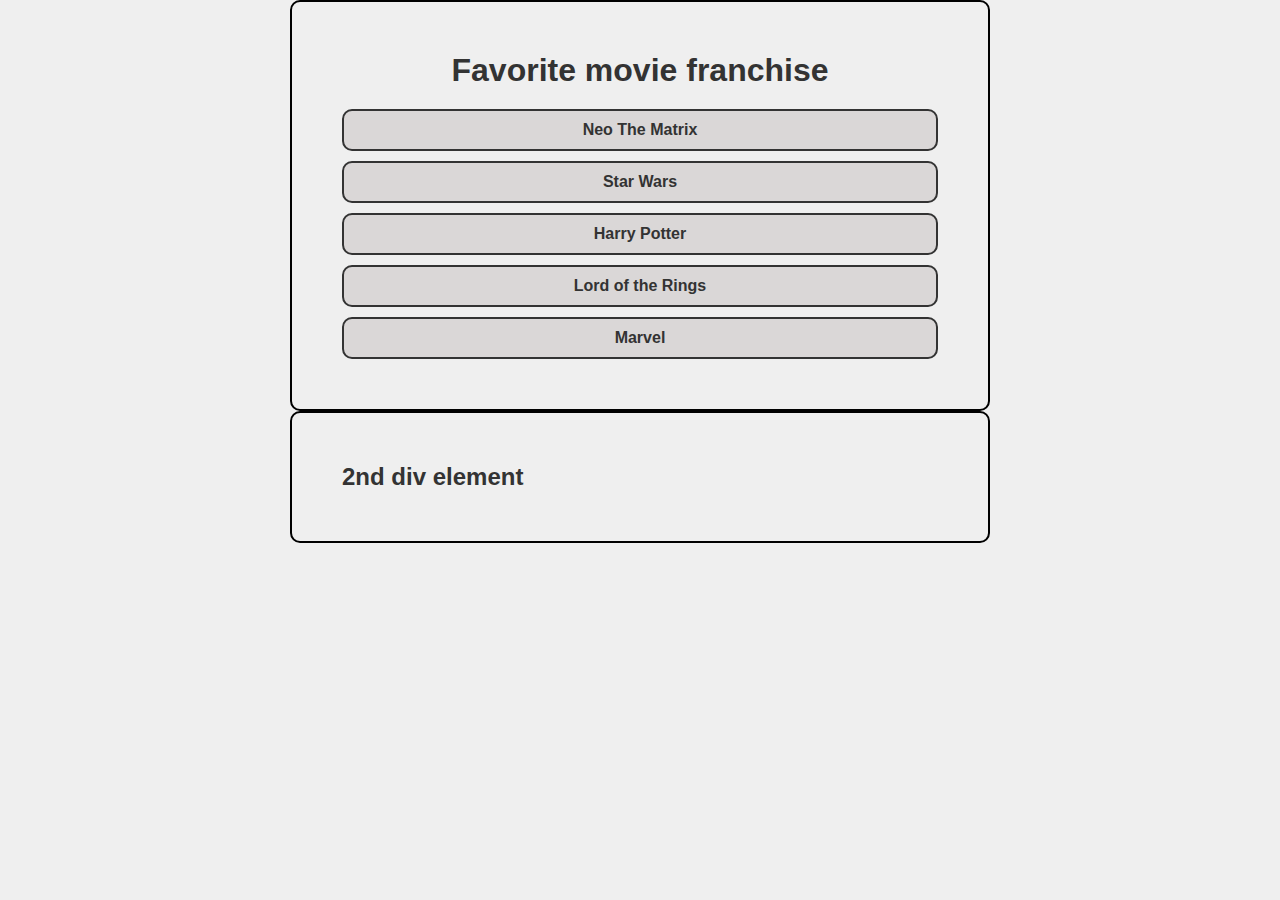
<file: 01_selecting-elements/index.html>
<!DOCTYPE html>
<html lang="en">
<head>
    <meta charset="UTF-8">
    <meta http-equiv="X-UA-Compatible" content="IE=edge">
    <meta name="viewport" content="width=device-width, initial-scale=1.0">
    <title>Selecting elements</title>
    <link rel="stylesheet" href="style.css">
    <script src="script.js" defer></script>
</head>
<body>
    <div class="container">
        <h1 id="main-heading">Favorite movie franchise</h1>
        <ul>
            <li id='li1' class="list-items">
                <span>Neo</span> 
                The Matrix
            </li>
            <li id='li2' class="list-items">Star Wars</li>
            <li id='li3' class="list-items">Harry Potter</li>
            <li id='li4' class="list-items">Lord of the Rings</li>
            <li id='li5' class="list-items">Marvel</li>
        </ul>
    </div>

    <div class="container">
        <h2>2nd div element</h2>
    </div>
</body>
</html>
</file>
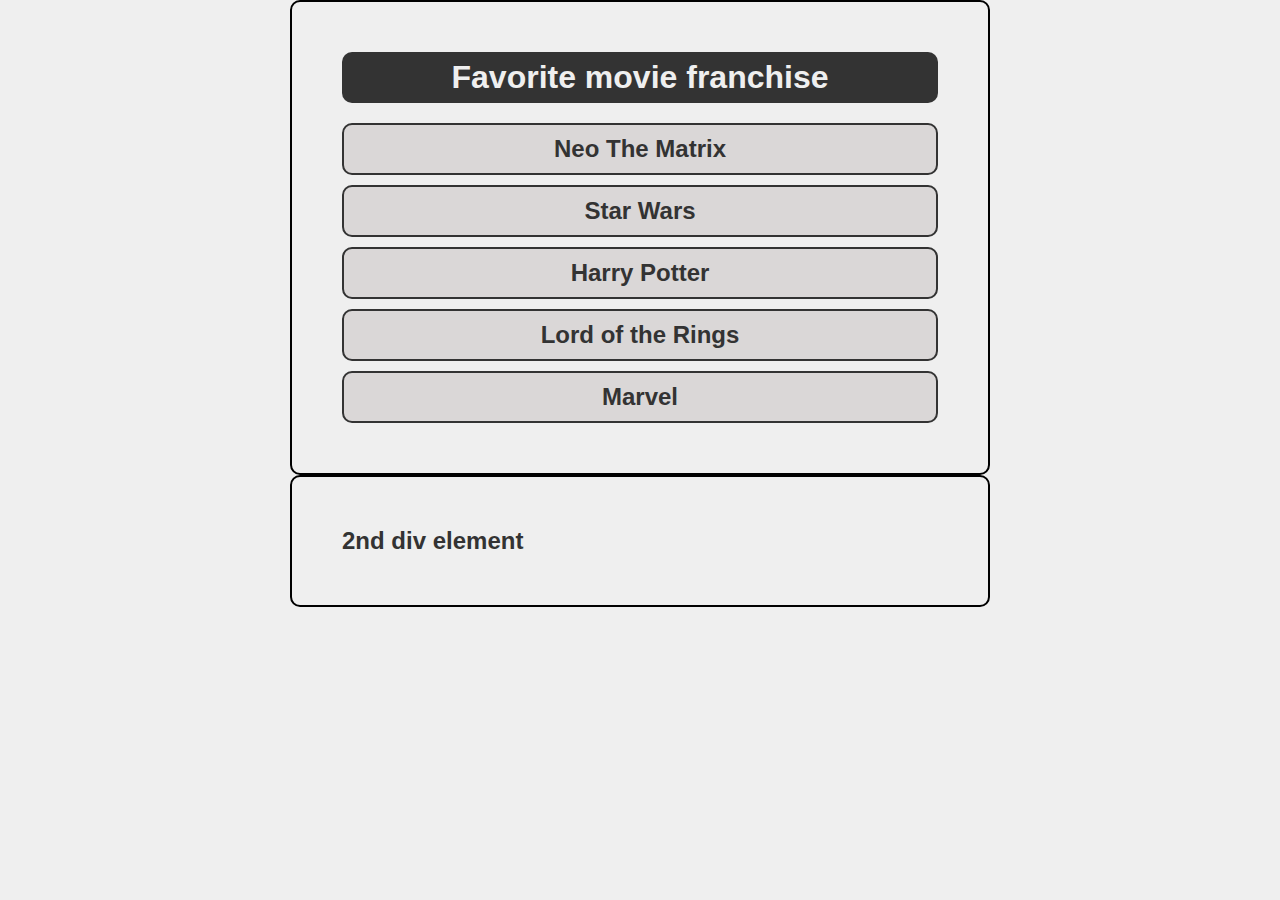
<file: 02_styling-elements/index.html>
<!DOCTYPE html>
<html lang="en">
<head>
    <meta charset="UTF-8">
    <meta http-equiv="X-UA-Compatible" content="IE=edge">
    <meta name="viewport" content="width=device-width, initial-scale=1.0">
    <title>Styling elements</title>
    <link rel="stylesheet" href="style.css">
    <script src="script.js" defer></script>
</head>

<body>
    <div class="container">
        <h1 id="main-heading">Favorite movie franchise</h1>
        <ul>
            <li id='li1' class="list-items">
                <span>Neo</span> 
                The Matrix
            </li>
            <li id='li2' class="list-items">Star Wars</li>
            <li id='li3' class="list-items">Harry Potter</li>
            <li id='li4' class="list-items">Lord of the Rings</li>
            <li id='li5' class="list-items">Marvel</li>
        </ul>
    </div>

    <div class="container">
        <h2>2nd div element</h2>
    </div>
</body>

</html>
</file>
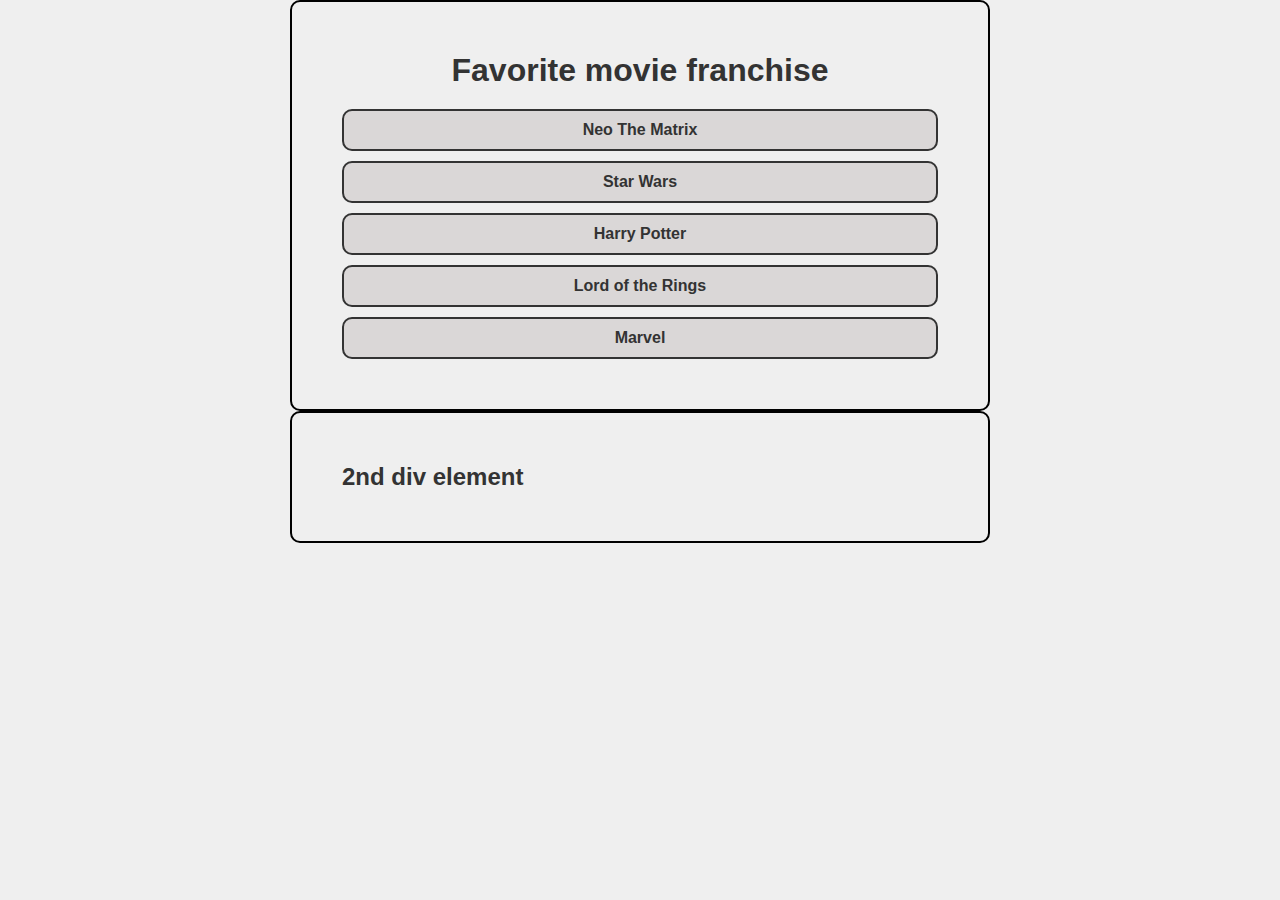
<file: 03_creating-elements/index.html>
<!DOCTYPE html>
<html lang="en">
<head>
    <meta charset="UTF-8">
    <meta http-equiv="X-UA-Compatible" content="IE=edge">
    <meta name="viewport" content="width=device-width, initial-scale=1.0">
    <title>Creating, adding, modify, remove</title>
    <link rel="stylesheet" href="style.css">
    <script src="script.js" defer></script>
</head>

<body>
    <div class="container">
        <h1 id="main-heading">Favorite movie franchise</h1>
        <ul>
            <li id='li1' class="list-items">
                <span>Neo</span> 
                The Matrix
            </li>
            <li id='li2' class="list-items">Star Wars</li>
            <li id='li3' class="list-items">Harry Potter</li>
            <li id='li4' class="list-items">Lord of the Rings</li>
            <li id='li5' class="list-items">Marvel</li>
        </ul>
    </div>

    <div class="container">
        <h2>2nd div element</h2>
    </div>
</body>

</html>
</file>
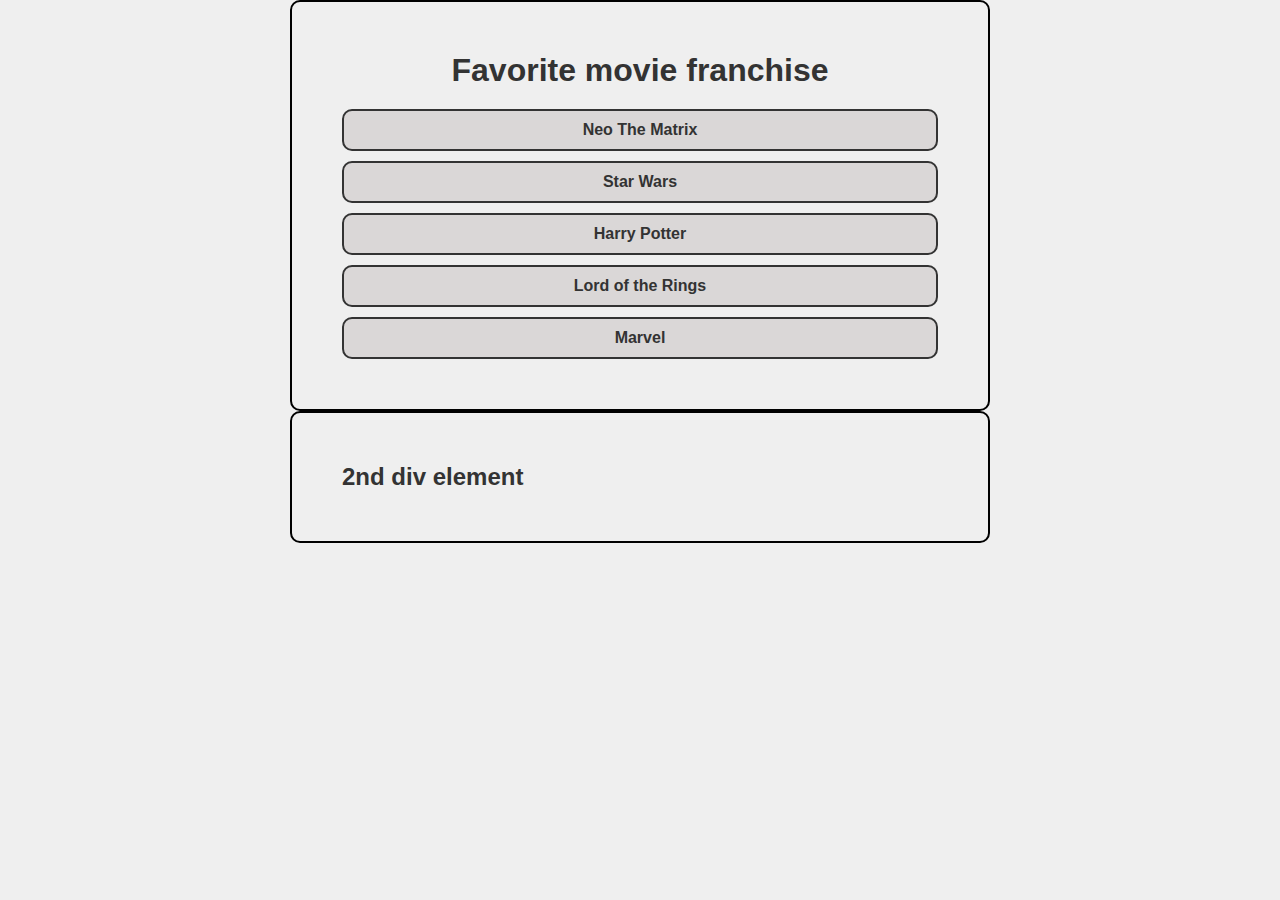
<file: 04_traversing-the-dom/index.html>
<!DOCTYPE html>
<html lang="en">
<head>
    <meta charset="UTF-8">
    <meta http-equiv="X-UA-Compatible" content="IE=edge">
    <meta name="viewport" content="width=device-width, initial-scale=1.0">
    <title>Traversing the DOM</title>
    <link rel="stylesheet" href="style.css">
    <script src="script.js" defer></script>
</head>

<body>
    <div class="container">
        <h1 id="main-heading">Favorite movie franchise</h1>
        <ul>
            <li id='li1' class="list-items">
                <span>Neo</span> 
                The Matrix
            </li>
            <li id='li2' class="list-items">Star Wars</li>
            <li id='li3' class="list-items">Harry Potter</li>
            <li id='li4' class="list-items">Lord of the Rings</li>
            <li id='li5' class="list-items">Marvel</li>
        </ul>
    </div>

    <div class="container">
        <h2>2nd div element</h2>
    </div>
</body>

</html>
</file>
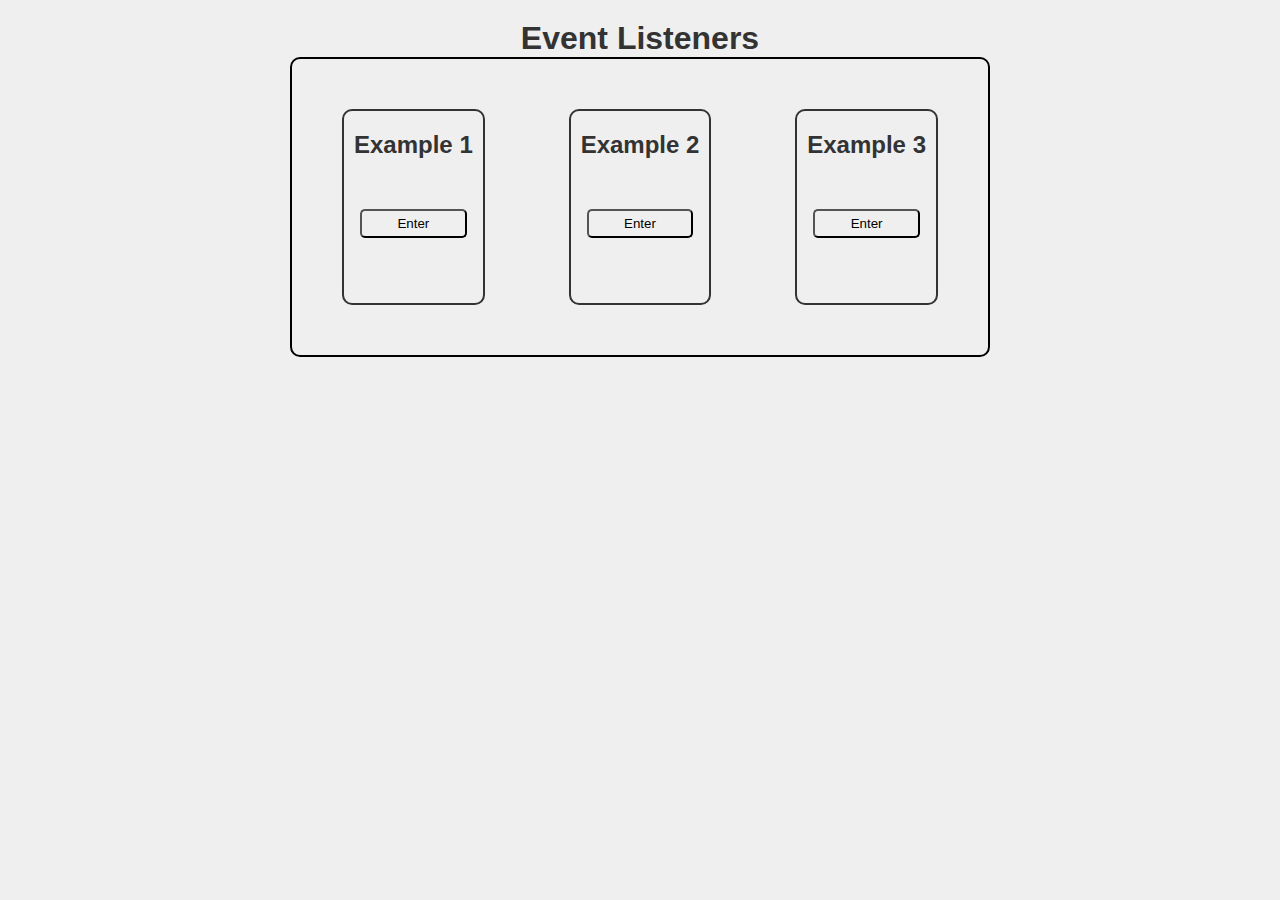
<file: 05_event-listeners/index.html>
<!DOCTYPE html>
<html lang="en">
<head>
    <meta charset="UTF-8">
    <meta http-equiv="X-UA-Compatible" content="IE=edge">
    <meta name="viewport" content="width=device-width, initial-scale=1.0">
    <title>Event Listeners</title>
    <link rel="stylesheet" href="style.css">
    <script src="script.js" defer></script>
</head>

<body>
    <h1 id="main-heading">Event Listeners</h1>
    <div class="container">
        <div class="boxes box-1">
            <h2 id="heading">Example 1</h1>
            <button class="btn-1" onclick="alert('I love javascript')">Enter</button>
        </div>
        <div class="boxes box-2">
            <h2 id="heading">Example 2</h1>
            <button class="btn-2">Enter</button>
        </div>
        <div class="boxes box-3">
            <h2 id="heading">Example 3</h1>
            <button class="btn-3">Enter</button>
        </div>
    </div>
</body>

</html>
</file>
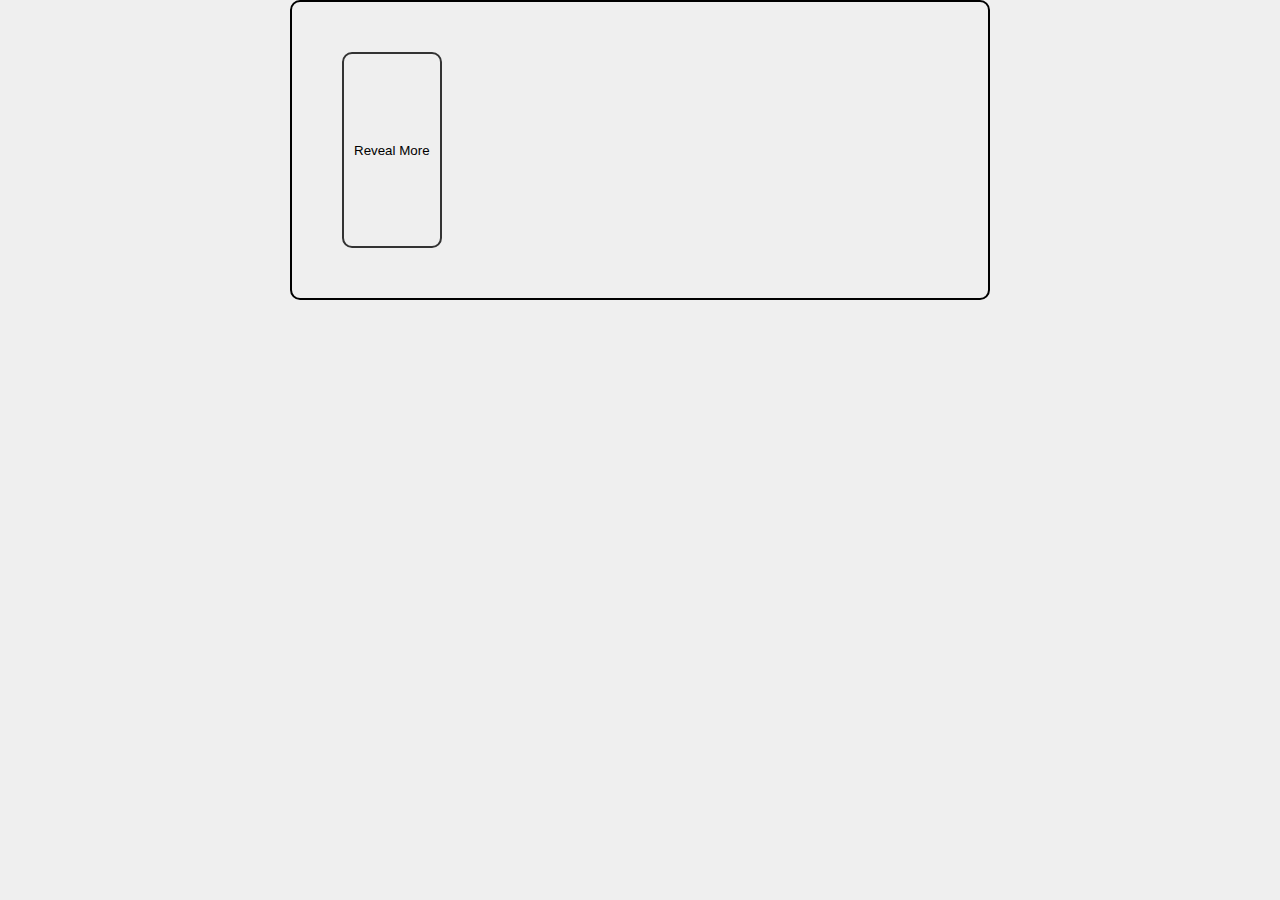
<file: 06_event-example/index.html>
<!DOCTYPE html>
<html lang="en">
<head>
    <meta charset="UTF-8">
    <meta http-equiv="X-UA-Compatible" content="IE=edge">
    <meta name="viewport" content="width=device-width, initial-scale=1.0">
    <title>Event Listeners Example</title>
    <link rel="stylesheet" href="style.css">
    <script src="script.js" defer></script>
</head>

<body>

    <div class="container">
        <button class="reveal-btn boxes">Reveal More</button>
    
        <div class="hidden-content boxes">
            Lorem ipsum dolor sit amet consectetur adipisicing elit. Quis similique velit repellendus maiores ea! Quidem aliquam dolores, dolore iusto maiores consequatur molestias obcaecati. Eius veniam sint modi quibusdam necessitatibus illo recusandae commodi, repellat nobis vero magnam repudiandae, culpa, rem eaque.
        </div>
    </div>
   
</body>

</html>
</file>
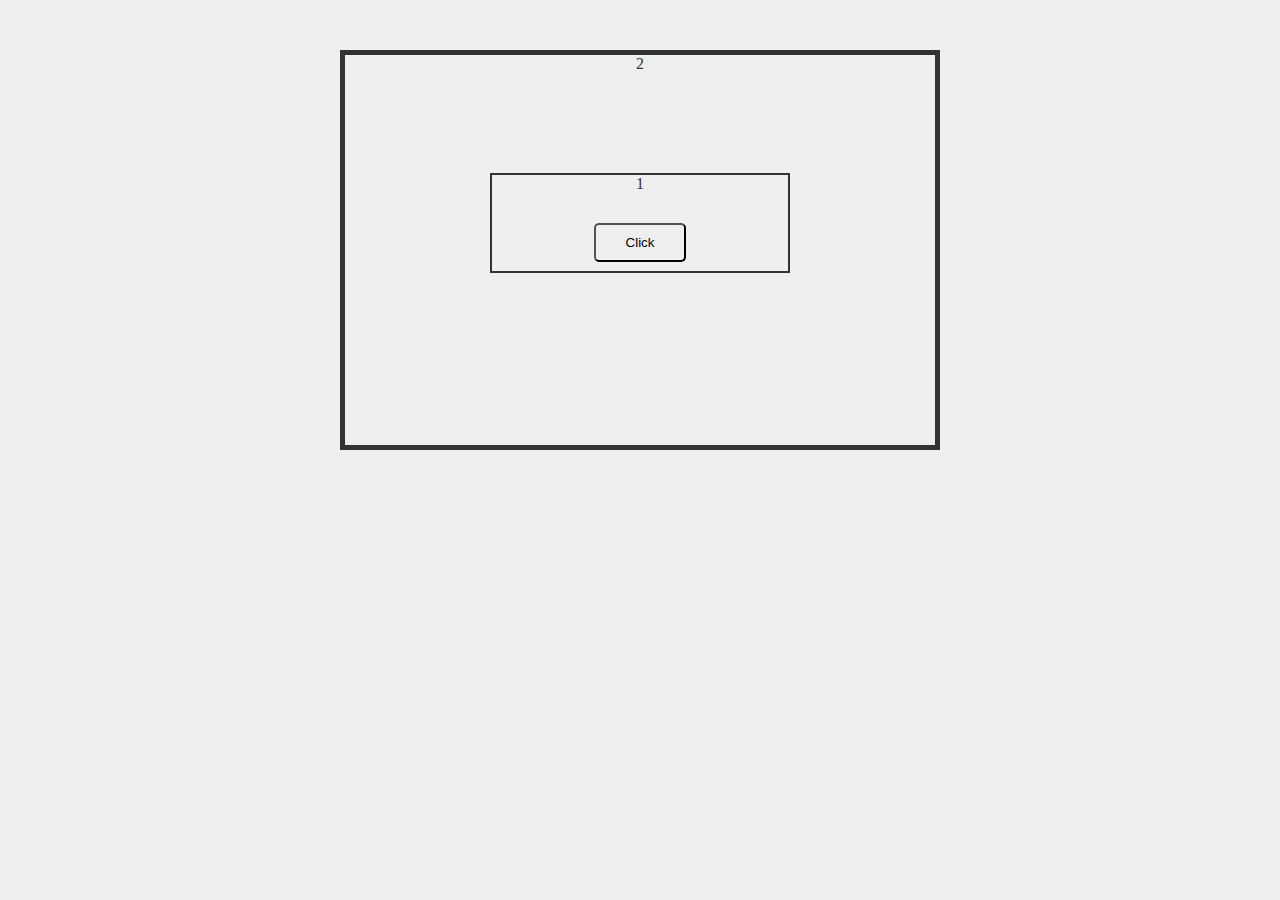
<file: 07_event-propagation/index.html>
<!DOCTYPE html>
<html lang="en">
<head>
    <meta charset="UTF-8">
    <meta http-equiv="X-UA-Compatible" content="IE=edge">
    <meta name="viewport" content="width=device-width, initial-scale=1.0">
    <title>Event Propagation</title>
    <link rel="stylesheet" href="style.css">
    <script src="script.js" defer></script>
</head>
<body>

    <div class="div2">
        2
        <div class="div1">
            1
            <button>Click</button>
        </div>
    </div>

</body>
</html>
</file>
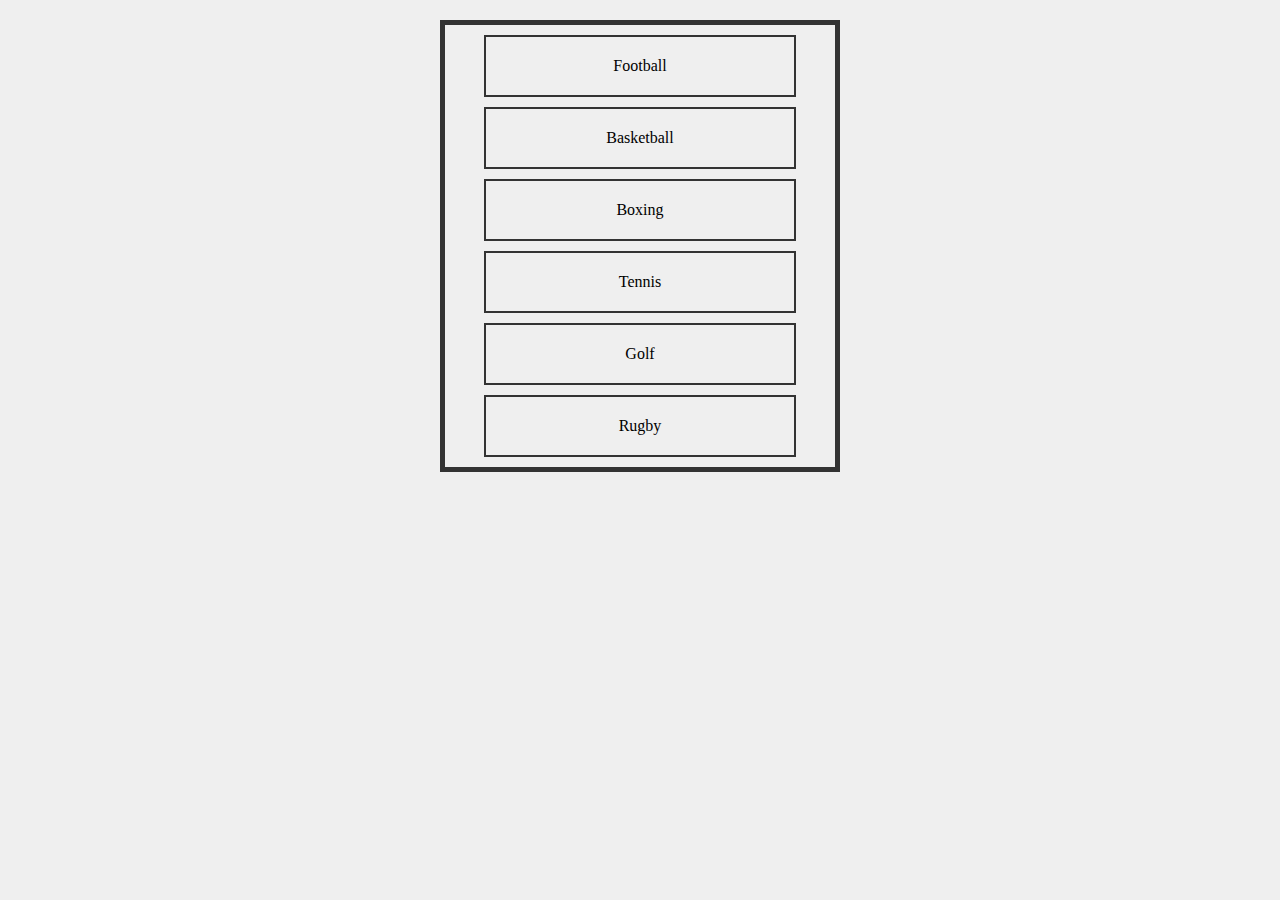
<file: 08_event-delegation/index.html>
<!DOCTYPE html>
<html lang="en">
<head>
    <meta charset="UTF-8">
    <meta http-equiv="X-UA-Compatible" content="IE=edge">
    <meta name="viewport" content="width=device-width, initial-scale=1.0">
    <title>Event delegation</title>
    <link rel="stylesheet" href="style.css">
    <script src="script.js" defer></script>
</head>
<body>

    <ul id="sports" class="sports">
       <li id="football">Football</li>
       <li id="basketball">Basketball</li>
       <li id="boxing">Boxing</li>
       <li id="tennis">Tennis</li>
       <li id="golf">Golf</li>
    </ul>

</body>
</html>
</file>
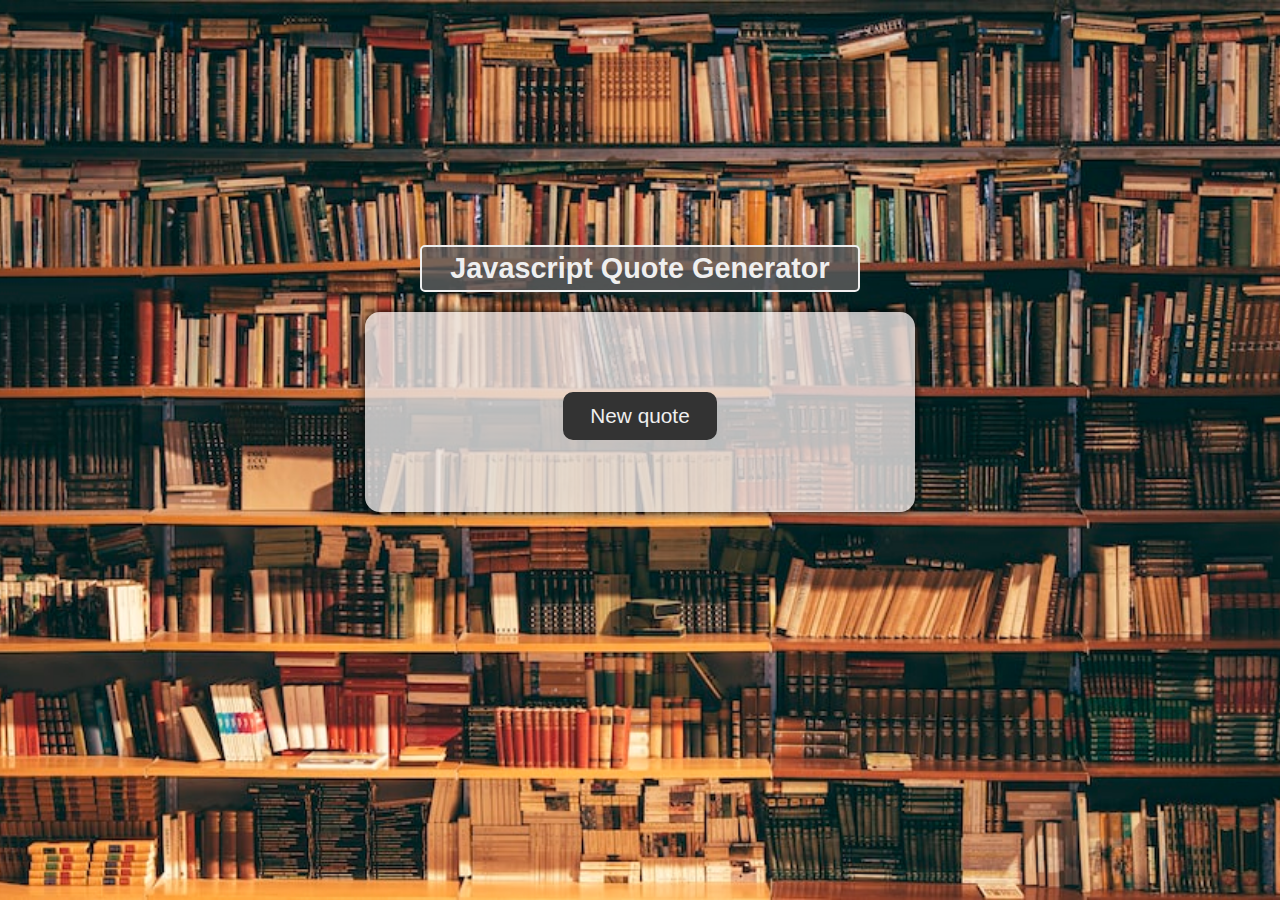
<file: 09_quote-generator/index.html>
<!DOCTYPE html>
<html lang="en">
<head>
    <meta charset="UTF-8">
    <meta http-equiv="X-UA-Compatible" content="IE=edge">
    <meta name="viewport" content="width=device-width, initial-scale=1.0">
    <title>Quote Generator</title>
    <link rel="stylesheet" href="style.css">
    <script src="script.js" defer></script>
</head>
<body>

    <div class="container">
        <div class="header">
            <h2>Javascript Quote Generator</h2>
        </div>

        <div class="main-content">

            <div class="text-area">
                <span class="quote"></span>
            </div>
            
            <div class="person"></div>

            <div class="button-area">
                <button id="new-quote">New quote</button>
            </div>

        </div>

    </div>

</body>
</html>
</file>
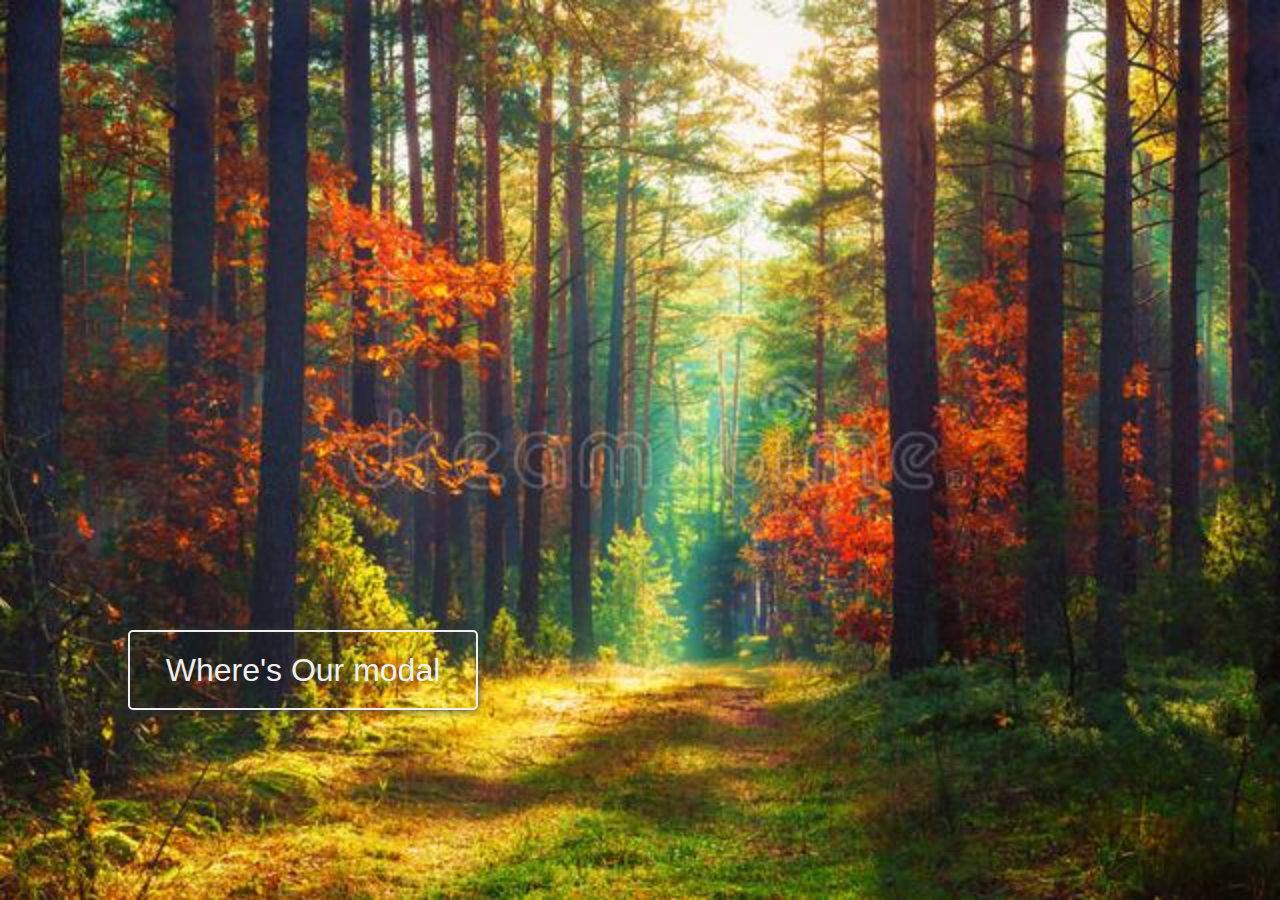
<file: 10_model/index.html>
<!DOCTYPE html>
<html lang="en">
<head>
    <meta charset="UTF-8">
    <meta http-equiv="X-UA-Compatible" content="IE=edge">
    <meta name="viewport" content="width=device-width, initial-scale=1.0">
    <title>Javascript Modal</title>
    <link rel="stylesheet" href="style.css">
    <script src="script.js" defer></script>
</head>

<body>
    
    <button id="open-btn">
        <p>Where's Our modal</p>
    </button>

    <div id="modal-container">
        <div id="modal">
            <p>Here I am!</p>
            <div id="close-btn">&times;</div>
        </div>
    </div>

</body>

</html>
</file>
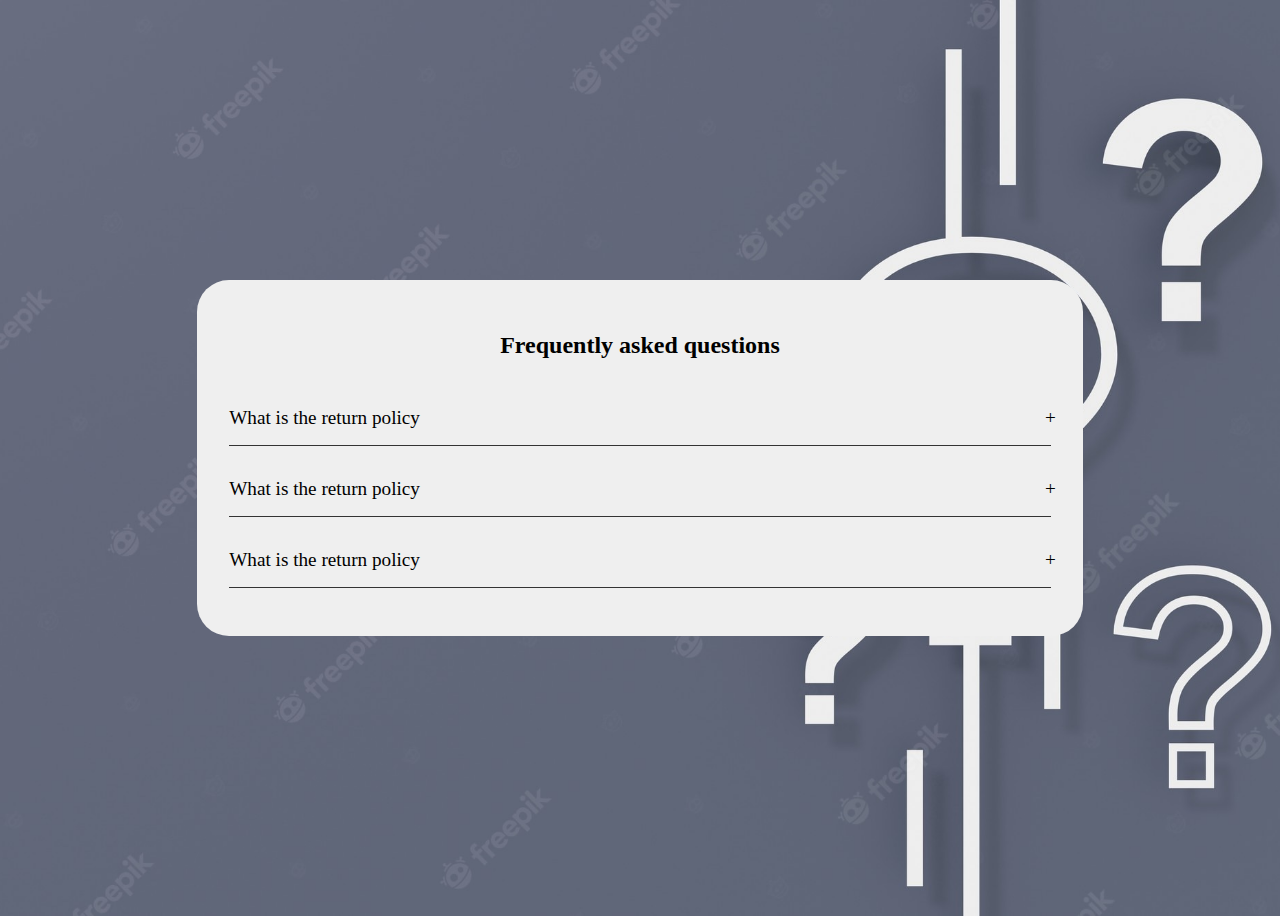
<file: 11_accordion/index.html>
<!DOCTYPE html>
<html lang="en">
<head>
    <meta charset="UTF-8">
    <meta http-equiv="X-UA-Compatible" content="IE=edge">
    <meta name="viewport" content="width=device-width, initial-scale=1.0">
    <title>Accordion</title>
    <link rel="stylesheet" href="style.css">
    <script src="script.js" defer></script>
</head>
<body>

    <div class="accordion">
        <h2 class="accordion-title">Frequently asked questions</h2>

        <div class="content-container">
            <div class="question">What is the return policy</div>
            <div class="answer">Lorem ipsum dolor sit amet consectetur adipisicing elit. Sapiente voluptates vitae itaque officia, qui vero amet? Cupiditate impedit nam saepe eligendi. Voluptates fugiat cumque alias cum eum modi fuga voluptas.</div>
        </div>
        <div class="content-container">
            <div class="question">What is the return policy</div>
            <div class="answer">Lorem ipsum dolor sit amet consectetur adipisicing elit. Sapiente voluptates vitae itaque officia, qui vero amet? Cupiditate impedit nam saepe eligendi. Voluptates fugiat cumque alias cum eum modi fuga voluptas.</div>
        </div>
        <div class="content-container">
            <div class="question">What is the return policy</div>
            <div class="answer">Lorem ipsum dolor sit amet consectetur adipisicing elit. Sapiente voluptates vitae itaque officia, qui vero amet? Cupiditate impedit nam saepe eligendi. Voluptates fugiat cumque alias cum eum modi fuga voluptas.</div>
        </div>

    </div>

</body>
</html>
</file>
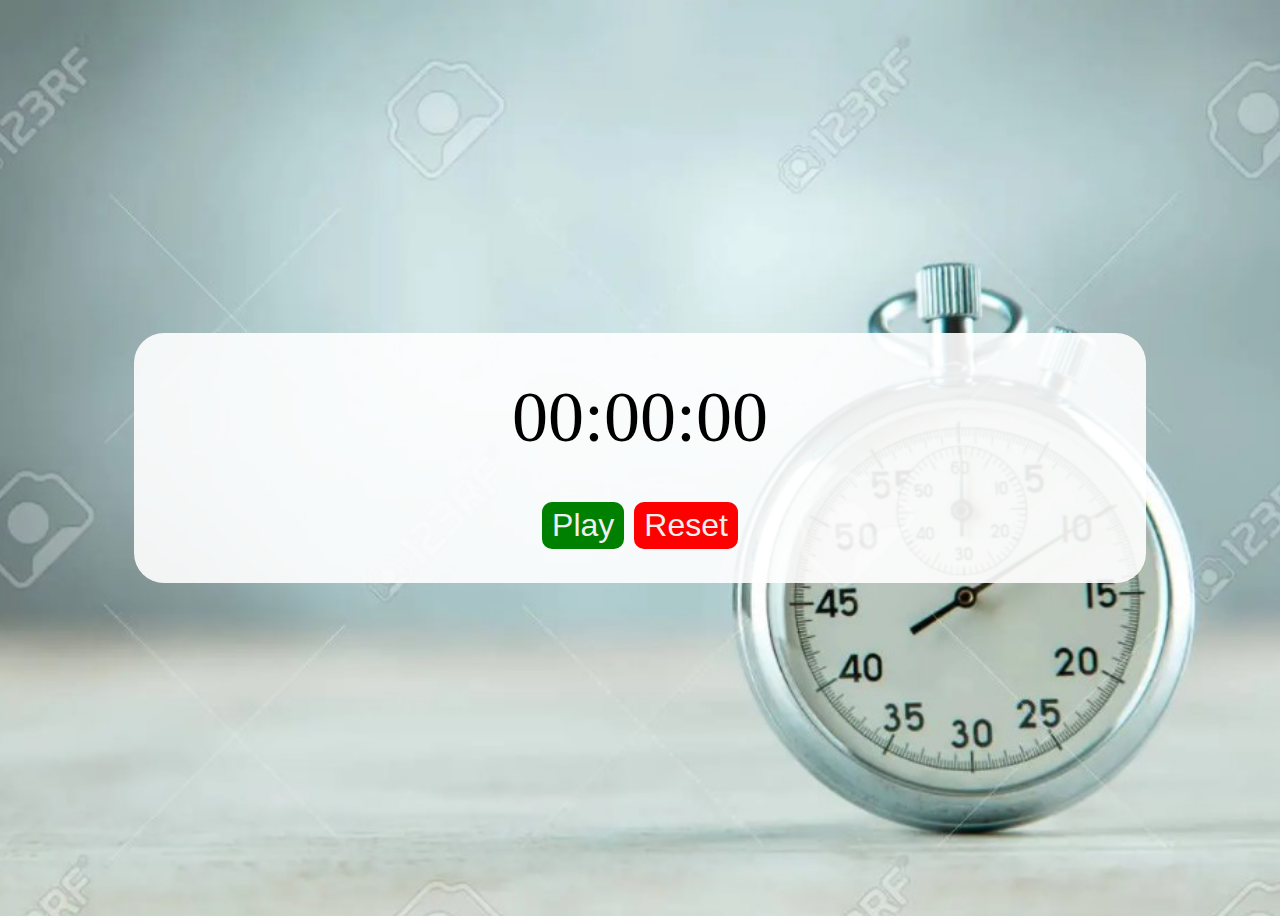
<file: 12_stopwatch/index.html>
<!DOCTYPE html>
<html lang="en">
<head>
    <meta charset="UTF-8">
    <meta http-equiv="X-UA-Compatible" content="IE=edge">
    <meta name="viewport" content="width=device-width, initial-scale=1.0">
    <title>Stopwatch</title>
    <link rel="stylesheet" href="style.css">
    <script src="script.js" defer></script>
</head>
<body>
    
    <div class="container">
        <div id="timer">
            00:00:00
        </div>

        <div class="buttons">
            <div id="startStopBtn">
                <button id="play">Play</button>
            </div>
            <div id="resetBtn">
                <button id="reset">Reset</button>
            </div>
        </div>
    </div>

</body>
</html>
</file>
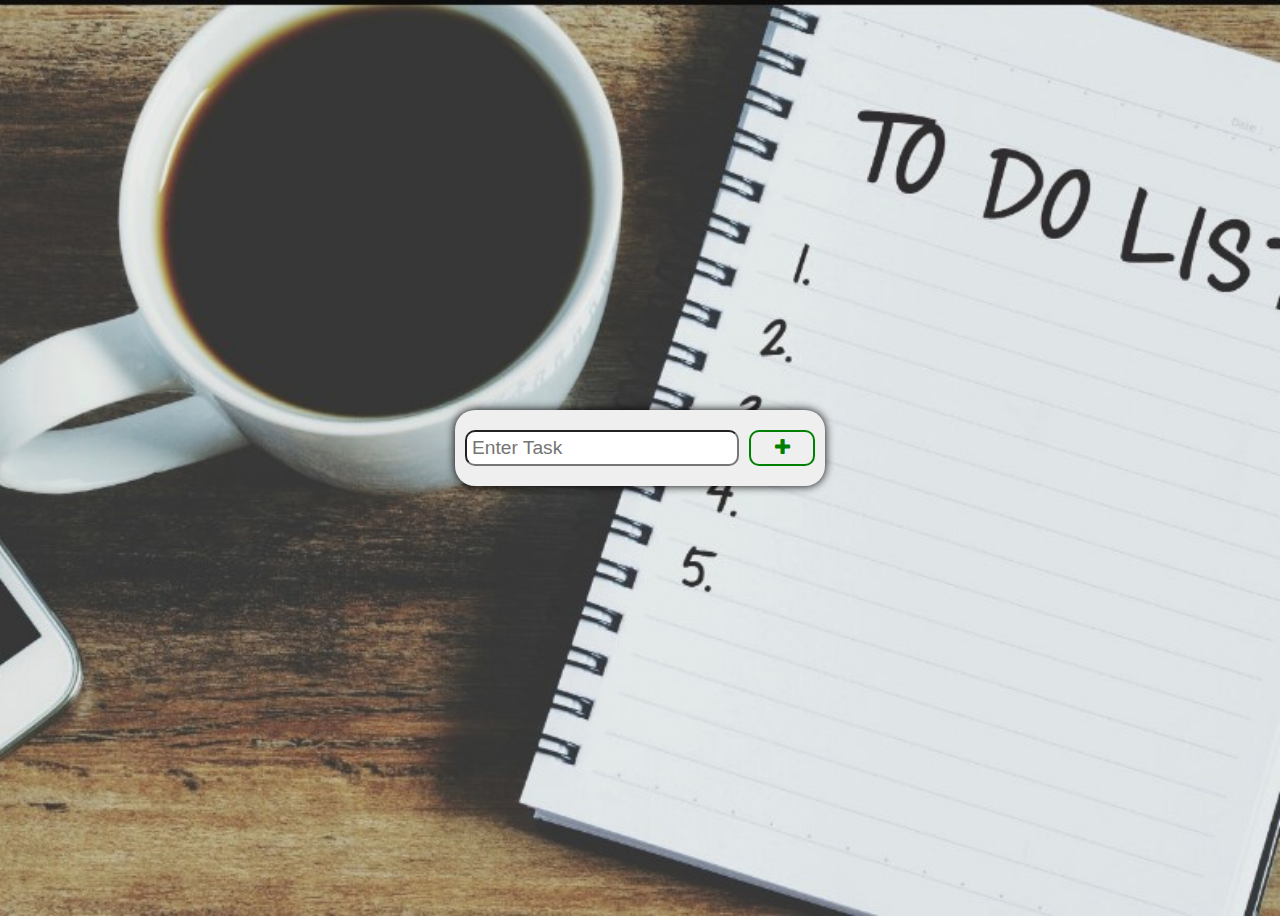
<file: 13_to-do-list/index.html>
<!DOCTYPE html>
<html lang="en">
<head>
    <meta charset="UTF-8">
    <meta http-equiv="X-UA-Compatible" content="IE=edge">
    <meta name="viewport" content="width=device-width, initial-scale=1.0">
    <title>To do list</title>
    <link href="http://cdnjs.cloudflare.com/ajax/libs/font-awesome/4.3.0/css/font-awesome.css" rel="stylesheet"  type='text/css'>
    <link rel="stylesheet" href="style.css">
    <script src="script.js" defer></script>
</head>
<body>
    
    <div class="container">
        <div id="add-task-container">
            <input type="text" placeholder="Enter Task" id="input-task">
            <button id="add-task"><i class="fa fa-plus"></i></button>
        </div>

        <div id="task-container"></div>
    </div>

</body>
</html>
</file>
<file: 01_selecting-elements/style.css>
* {
    box-sizing: border-box;
    margin: 0;
    padding: 0;
}

body {
    background-color: #efefef;
    color: #333;
    font-family: sans-serif;
}

.container {
    margin: 0 auto;
    max-width: 700px;
    padding: 50px;
    border: 2px solid #000;
    border-radius: 10px;
}

h1 {
    text-align: center;
}

ul {
    margin-top: 20px;
}

li {
    padding: 10px;
    border: 2px solid #333;
    list-style-type: none;
    cursor: pointer;
    margin-top: 10px;
    background-color: rgb(218, 215, 215);
    text-align: center;
    font-weight: bold;
    border-radius: 10px;
}
</file>
<file: 02_styling-elements/style.css>
* {
    box-sizing: border-box;
    margin: 0;
    padding: 0;
}

body {
    background-color: #efefef;
    color: #333;
    font-family: sans-serif;
}

.container {
    margin: 0 auto;
    max-width: 700px;
    padding: 50px;
    border: 2px solid #000;
    border-radius: 10px;
}

h1 {
    text-align: center;
}

ul {
    margin-top: 20px;
}

li {
    padding: 10px;
    border: 2px solid #333;
    list-style-type: none;
    cursor: pointer;
    margin-top: 10px;
    background-color: rgb(218, 215, 215);
    text-align: center;
    font-weight: bold;
    border-radius: 10px;
}
</file>
<file: 03_creating-elements/style.css>
* {
    box-sizing: border-box;
    margin: 0;
    padding: 0;
}

body {
    background-color: #efefef;
    color: #333;
    font-family: sans-serif;
}

.container {
    margin: 0 auto;
    max-width: 700px;
    padding: 50px;
    border: 2px solid #000;
    border-radius: 10px;
}

h1 {
    text-align: center;
}

ul {
    margin-top: 20px;
}

li {
    padding: 10px;
    border: 2px solid #333;
    list-style-type: none;
    cursor: pointer;
    margin-top: 10px;
    background-color: rgb(218, 215, 215);
    text-align: center;
    font-weight: bold;
    border-radius: 10px;
}
</file>
<file: 04_traversing-the-dom/style.css>
* {
    box-sizing: border-box;
    margin: 0;
    padding: 0;
}

body {
    background-color: #efefef;
    color: #333;
    font-family: sans-serif;
}

.container {
    margin: 0 auto;
    max-width: 700px;
    padding: 50px;
    border: 2px solid #000;
    border-radius: 10px;
}

h1 {
    text-align: center;
}

ul {
    margin-top: 20px;
}

li {
    padding: 10px;
    border: 2px solid #333;
    list-style-type: none;
    cursor: pointer;
    margin-top: 10px;
    background-color: rgb(218, 215, 215);
    text-align: center;
    font-weight: bold;
    border-radius: 10px;
}
</file>
<file: 05_event-listeners/style.css>
* {
    box-sizing: border-box;
    margin: 0;
    padding: 0;
}

body {
    background-color: #efefef;
    color: #333;
    font-family: sans-serif;
}

.container {
    margin: 0 auto;
    max-width: 700px;
    padding: 50px;
    border: 2px solid #000;
    border-radius: 10px;
    display: flex;
    justify-content: space-between;
    height: 300px;
}

h1 {
    margin-top: 20px;
    text-align: center;
}

.boxes {
    border: 2px solid #333;
    padding: 10px;
    text-align: center;
    border-radius: 10px;
}

.boxes h2 {
    margin-top: 10px;
}

.boxes button {
    margin-top: 50px;
    width: 90%;
    padding: 5px 10px;
    cursor: pointer;
    border-radius: 5px;
}

.hidden-content {
    display: none;
}

.hidden-content.reveal-btn {
    display: block;
}
</file>
<file: 06_event-example/style.css>
* {
    box-sizing: border-box;
    margin: 0;
    padding: 0;
}

body {
    background-color: #efefef;
    color: #333;
    font-family: sans-serif;
}

.container {
    margin: 0 auto;
    max-width: 700px;
    padding: 50px;
    border: 2px solid #000;
    border-radius: 10px;
    display: flex;
    justify-content: space-between;
    height: 300px;
}

h1 {
    margin-top: 20px;
    text-align: center;
}

.boxes {
    border: 2px solid #333;
    padding: 10px;
    text-align: center;
    border-radius: 10px;
}

.boxes h2 {
    margin-top: 10px;
}

.boxes button {
    margin-top: 50px;
    width: 90%;
    padding: 5px 10px;
    cursor: pointer;
    border-radius: 5px;
}

.hidden-content {
    display: none;
}

.hidden-content.reveal-btn {
    display: block;
}
</file>
<file: 07_event-propagation/style.css>
* {
    box-sizing: border-box;
    margin: 0;
    padding: 0;
}

body {
    background-color: #efefef;
    color: #333;
}

.div2  {
    max-width: 600px;
    height: 400px;
    margin: 50px auto;
    border: 5px solid #333;
    text-align: center;
}

.div1 {
    width: 300px;
    height: 100px;
    border: 2px solid #333;
    margin: 100px auto;
}

button {
    margin: 30px auto;
    display: block;
    padding: 10px 30px;
    cursor: pointer;
    border-radius: 5px;
}
</file>
<file: 08_event-delegation/style.css>
* {
    box-sizing: border-box;
    margin: 0;
    padding: 0;
}

body {
    background-color: #efefef;
}

.sports {
    max-width: 400px;
    margin: 20px auto;
    border: 5px solid #333;
}

.sports li {
    margin: 10px auto;
    list-style-type: none;
    text-align: center;
    padding: 20px;
    max-width: 80%;
    border: 2px solid #333;
}
</file>
<file: 09_quote-generator/style.css>
*,
::before,
::after {
    box-sizing: border-box;
    margin: 0;
    padding: 0;
    font-family: sans-serif;
    /* background-color: #efefef; */
}

body {
    display: flex;
    justify-content: center;
    align-items: center;
    height: 100vh;
    text-align: center;
    background: url(img/library.jpg) no-repeat center center/cover;
}

.container {
    width: 550px;
    height: 450px;
}

.header {
    font-size: 1.2rem;
    border: 2px solid #efefef;
    color: #efefef;
    background-color: rgba(96, 94, 94, 0.8);
    padding: 5px;
    width: 80%;
    margin: 20px auto;
    border-radius: 5px;
}

.main-content {
    width: 100%;
    min-height: 200px;
    background-color: rgba(233, 227, 227, 0.8);
    border-radius: 15px;
    padding: 50px 40px;
    box-shadow: 0 0 10px;
}

.main-content .text-area {
    font-size: 1.2rem;
    line-height: 1.2;
}

.main-content .person {
    font-size: 1.4rem;
    color: rgb(201, 62, 62);
    text-transform: uppercase;
    margin-top: 20px;
}

.button-area button {
    background-color: #333;
    border: 2px solid #333;
    color: #efefef;
    font-size: 1.3rem;
    padding: 10px 25px;
    margin-top: 10px;
    border-radius: 10px;
}

.button-area button:active {
    background-color: lightblue;
}
</file>
<file: 10_model/style.css>
* {
    box-sizing: border-box;
    margin: 0;
    padding: 0;
}

body {
    background: url(img/forest.jpg) no-repeat center center/cover;
    height: 100vh;
    font-family: sans-serif;
}

#open-btn {
    position: absolute;
    top: 70%;
    left: 10%;
    width: 350px;
    height: 80px;
    font-size: 2rem;
    background: transparent;
    color: #efefef;
    border: 2px solid #efefef;
    border-radius: 5px;
    padding: 5px 10px;
    box-shadow: 0 0 10px #333;
    transition: .2s;
    cursor: pointer;
}

#open-btn:hover {
    background-color: #efefef;
    color: #333;
    border: 2px solid #333;
}

#modal {
    background-color: #efefef;
    position: absolute;
    top: 50%;
    left: 50%;
    transform: translate(-50%, -50%);
    width: 200px;
    height: 100px;
    padding: 10px 20px;
    border-radius: 5px;
    font-size: 1.5rem;
    display: flex;
    justify-content: space-between;
    align-items: center;
    animation-name: animateModal;
    animation-duration: .5s;
}

#close-btn {
    font-size: 3rem;
}

#close-btn {
    cursor: pointer;
    font-size: 3rem;
    color: #ff0000;
}

#modal-container {
    display: none;
    position: fixed;
    top: 0;
    left: 0;
    width: 100%;
    height: 100%;
    z-index: 1;
    background-color: rgba(0,0,0,0.2);
}

/* Modal animation section */

@keyframes animateModal {
    from {
        top: -300px;
        opacity: 0;
    }
    to {
        top: 50%;
        opacity: 1;
    }
}
</file>
<file: 11_accordion/style.css>
body {
    background: url('img/question.jpg') no-repeat center center/cover;
    height: 100vh;
    display: flex;
    justify-content: center;
    align-items: center;
}

.accordion {
    width: 65%;
    background-color: #efefef;
    padding: 2rem;
    border-radius: 2rem;
}

.accordion .accordion-title {
    margin-bottom: 2rem;
    text-align: center;
}

.accordion .content-container .question{
    padding: 1rem 0;
    font-size: 1.2rem;
    cursor: pointer;
    border-bottom: 1px solid #333;
    position: relative;
}

.accordion .content-container .question::after {
    content: '+';
    position: absolute;
    right: -5px;
}

.accordion .content-container .answer {
    padding-top: 1rem;
    font-size: 1.2rem;
    line-height: 1.4;
    width: 100%;
    height: 0px;
    overflow: hidden;
    transition: .5s;
}

/* Javascript styling link */

.accordion .content-container.active .answer {
    height: 150px;
}

.accordion .content-container.active .question {
    font-size: 1.1rem;
    transition: .5s;
}

.accordion .content-container.active .question::after {
    content: '-';
    font-size: 2rem;
    transition: .5s;
}
</file>
<file: 12_stopwatch/style.css>
body {
    height: 100vh;
    background: url('img/stopwatch.jpg') no-repeat center center/cover;
    display: flex;
    justify-content: center;
    align-items: center;
}

.container {
    width: 80%;
    height: 250px;
    background-color: rgba(255,255,255,0.9);
    border-radius: 30px;
}

#timer {
    width: 80%;
    font-size: 72px;
    text-align: center;
    margin: 8px auto;
    padding: 35px;
}

.buttons {
    display: flex;
    text-align: center;
    justify-content: center;
}

button {
    margin: 0 5px;
    font-size: 2rem;
    border-radius: 10px;
    cursor: pointer;
    color: #efefef;
    border: none;
    padding: 5px 10px;

}

#play {
    background-color: green;
}

#pause {
    background-color: blue;
}

#reset {
    background-color: red;
}
</file>
<file: 13_to-do-list/style.css>
body {
    height: 100vh;
    background: url('img/todo.jpg') no-repeat center center/cover;
    display: flex;
    justify-content: center;
    align-items: center;
}

#add-task-container {
    width: 350px;
    padding: 20px 10px;
    background-color: #efefef;
    border-radius: 20px;
    box-shadow: 0 0 10px;
    display: flex;
    margin-bottom: 20px;
}

input {
    flex: 5;
    margin-right: 10px;
    border-radius: 10px;
    font-size: 1.2rem;
    padding: 5px;
}

#add-task {
    flex: 1;
    transition: 0.2s;
    font-size: 1.2rem;
    padding: 5px;
    background-color: #efefef;
    color: green;
    border: 2px solid green;
    border-radius: 10px;
    cursor: pointer;
}

#add-task:hover {
    background-color: green;
    color: #efefef;
}

.task {
    width: 100%;
    background-color: #efefef;
    border-radius: 10px;
    box-shadow: 0 0 5px;
    padding: 5px;
    margin-bottom: 5px;
    display: flex;
    justify-content: space-between;
}

.task li {
    list-style: none;
    flex: 4;
    padding: 5px;
    font-size: 1.2rem;
    margin: 10px;
}

.task button {
    flex: 1;
    border-radius: 10px;
    background-color: #efefef;
    margin-right: 5px;
    transition: 0.2s;
    cursor: pointer;
}

.task .checkTask {
    color: blue;
    margin-right: 5px;
    border: 2px solid blue;
    font-size: 1.5rem;
}

.task .checkTask:hover {
    background-color: blue;
    color: #efefef;
}

.task .deleteTask {
    color: red;
    border: 2px solid red;
    font-size: 1.5rem;
}

.task .deleteTask:hover {
    background-color: red;
    color: #efefef;
}
</file>
